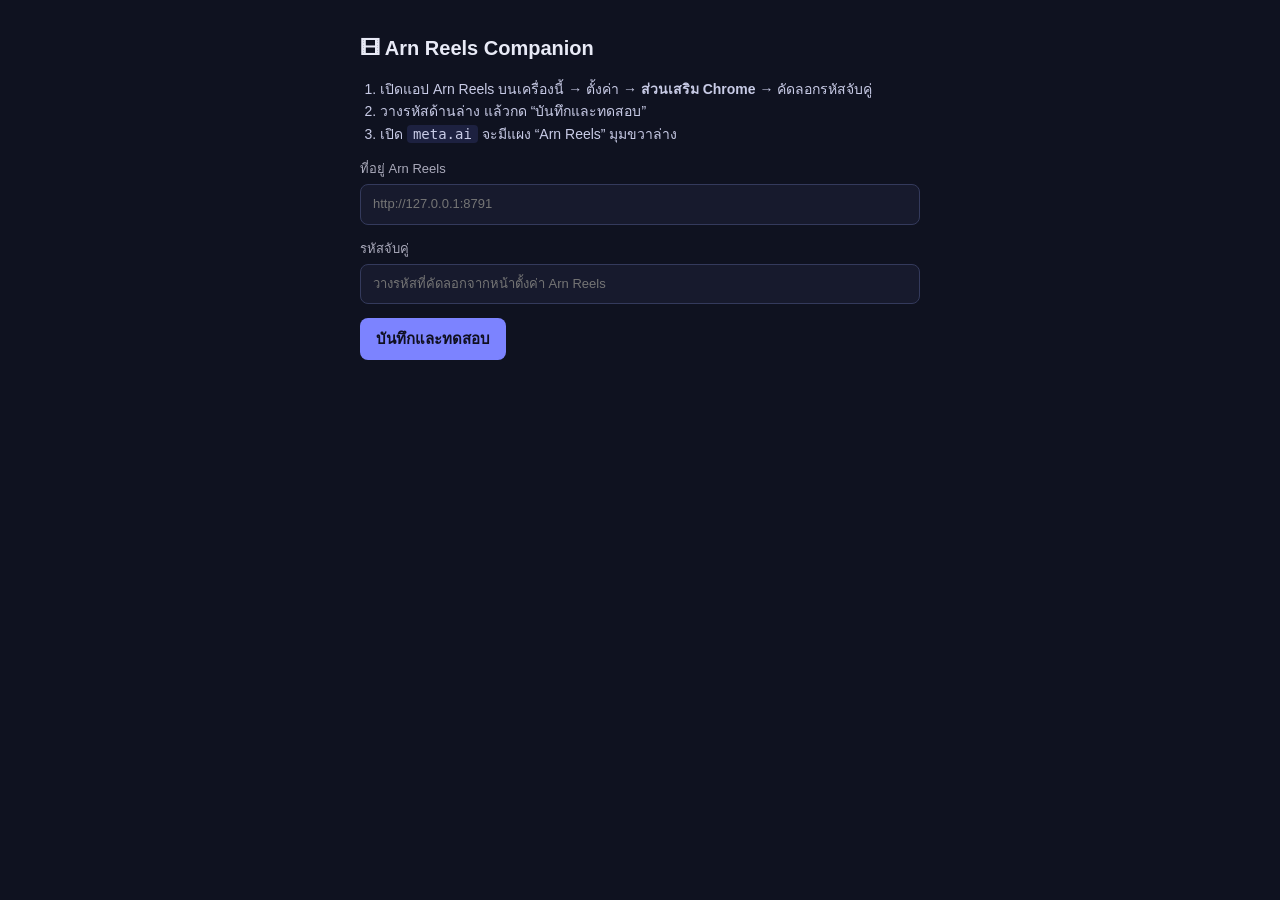
<file: extension/options.html>
<!doctype html>
<html lang="th">
<head>
<meta charset="utf-8">
<meta name="viewport" content="width=device-width, initial-scale=1">
<title>Arn Reels Companion — ตั้งค่า</title>
<style>
  :root { color-scheme: dark; }
  body { font: 15px/1.6 "Leelawadee UI", Tahoma, sans-serif; background: #0f1220; color: #e8eaf6; margin: 0; padding: 32px 20px; }
  main { max-width: 560px; margin: 0 auto; display: grid; gap: 14px; }
  h1 { font-size: 20px; margin: 0; }
  label { display: grid; gap: 4px; font-size: 13px; color: #aab; }
  input { font: inherit; padding: 9px 12px; border-radius: 8px; border: 1px solid #343a5c; background: #171a2d; color: #fff; }
  button { font: inherit; padding: 9px 16px; border-radius: 8px; border: 0; background: #7c83ff; color: #101020; font-weight: 700; cursor: pointer; justify-self: start; }
  .msg { min-height: 1.4em; font-size: 14px; }
  .ok { color: #7be0a0; } .bad { color: #ff9b9b; }
  ol { margin: 0; padding-left: 20px; color: #c8cbe6; font-size: 14px; }
  code { background: #1d2140; padding: 1px 6px; border-radius: 4px; }
</style>
</head>
<body>
<main>
  <h1>🎞 Arn Reels Companion</h1>
  <ol>
    <li>เปิดแอป Arn Reels บนเครื่องนี้ → ตั้งค่า → <b>ส่วนเสริม Chrome</b> → คัดลอกรหัสจับคู่</li>
    <li>วางรหัสด้านล่าง แล้วกด “บันทึกและทดสอบ”</li>
    <li>เปิด <code>meta.ai</code> จะมีแผง “Arn Reels” มุมขวาล่าง</li>
  </ol>
  <label>ที่อยู่ Arn Reels <input id="url" placeholder="http://127.0.0.1:8791" autocomplete="off" spellcheck="false"></label>
  <label>รหัสจับคู่ <input id="token" type="password" autocomplete="off" spellcheck="false" placeholder="วางรหัสที่คัดลอกจากหน้าตั้งค่า Arn Reels"></label>
  <button id="save">บันทึกและทดสอบ</button>
  <div id="msg" class="msg" role="status"></div>
</main>
<script src="options.js"></script>
</body>
</html>
</file>
